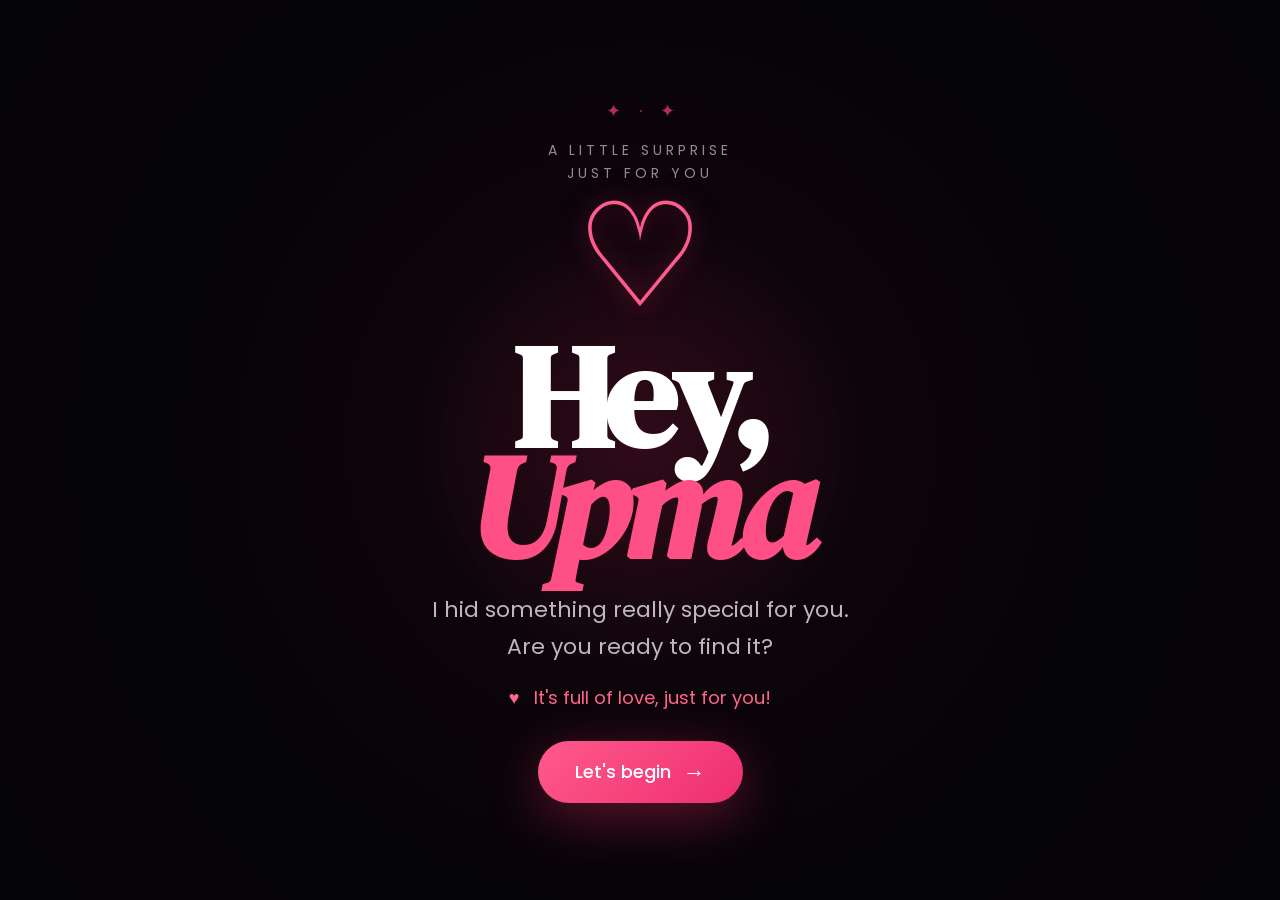
<file: index.html>
<!doctype html><html lang="en"><head><meta charset="utf-8"><meta name="viewport" content="width=device-width,initial-scale=1,viewport-fit=cover"><meta name="theme-color" content="#070509"><title>For Upma ❤️</title><link rel="preconnect" href="https://fonts.googleapis.com"><link rel="preconnect" href="https://fonts.gstatic.com" crossorigin><link href="https://fonts.googleapis.com/css2?family=DM+Serif+Display:ital@0;1&family=Poppins:wght@300;400;500;600&display=swap" rel="stylesheet"><link rel="stylesheet" href="style.css"></head><body class="page intro-page"><main class="intro-wrap"><div class="sparkles">✦　·　✦</div><div class="eyebrow">A LITTLE SURPRISE<br>JUST FOR YOU</div><div class="heart-outline">♡</div><h1 class="hero-title">Hey,<span>Upma</span></h1><p class="lead">I hid something really special for you.<br>Are you ready to find it?</p><p class="mini-love">♥ &nbsp; It's full of love, just for you!</p><a class="pill-button" href="game.html">Let's begin <b>→</b></a></main></body></html>
</file>
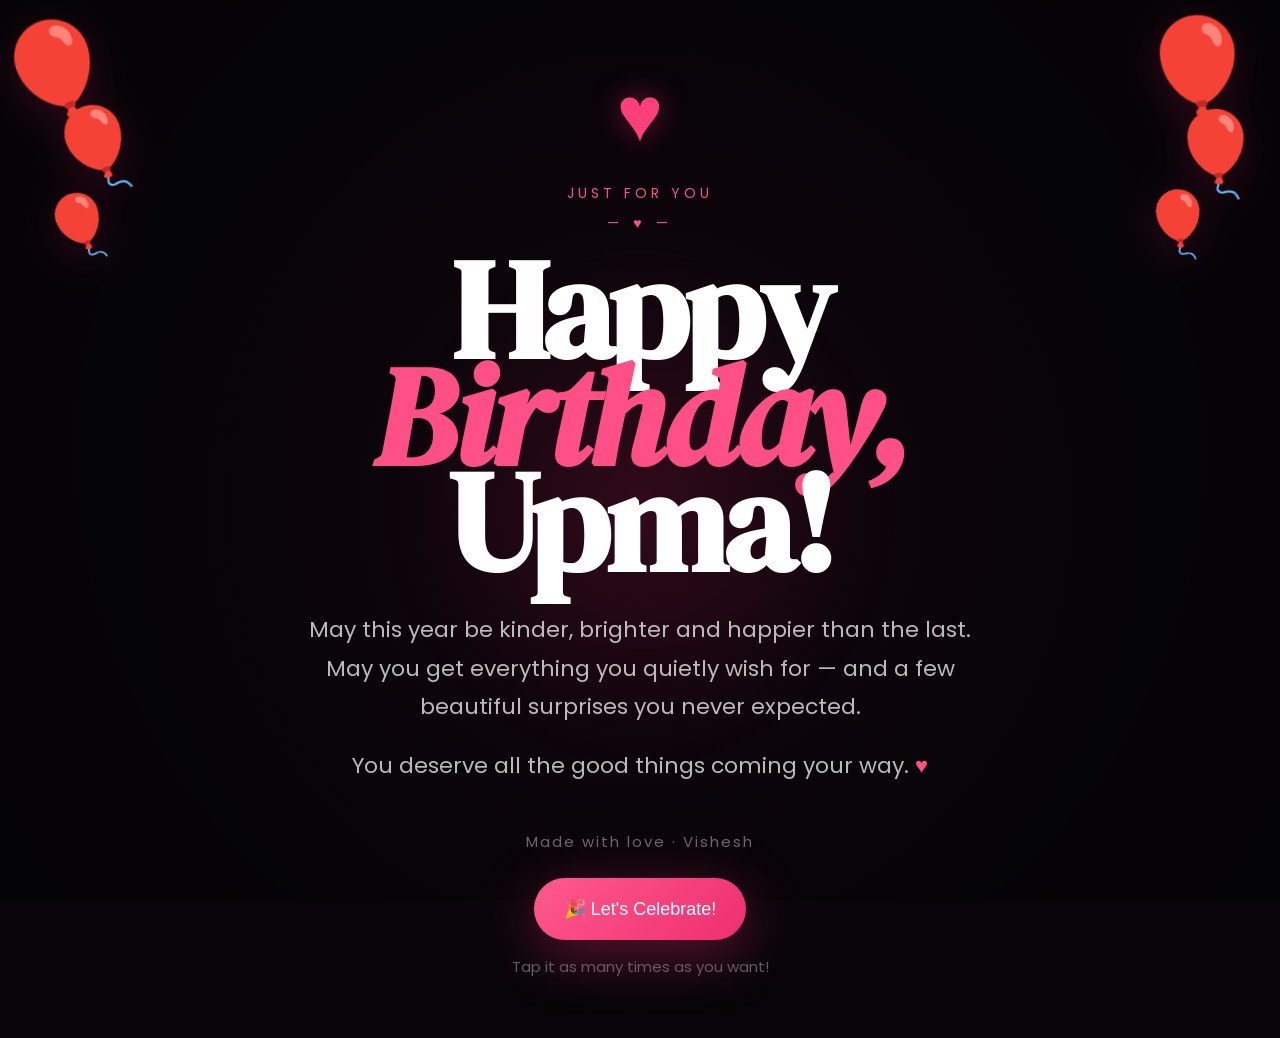
<file: final.html>
<!doctype html>
<html lang="en">

<head>
    <meta charset="utf-8">

    <meta
        name="viewport"
        content="width=device-width, initial-scale=1, viewport-fit=cover"
    >

    <meta
        name="theme-color"
        content="#070509"
    >

    <title>Happy Birthday Upma ❤️</title>

    <!-- Fonts -->
    <link rel="preconnect" href="https://fonts.googleapis.com">
    <link rel="preconnect" href="https://fonts.gstatic.com" crossorigin>

    <link
        href="https://fonts.googleapis.com/css2?family=DM+Serif+Display:ital@0;1&family=Poppins:wght@300;400;500;600&display=swap"
        rel="stylesheet"
    >

    <!-- Main stylesheet -->
    <link rel="stylesheet" href="style.css">
</head>


<body class="page final-page">

    <!-- =====================================
         CONFETTI CANVAS
    ====================================== -->

    <canvas
        id="confettiCanvas"
        aria-hidden="true"
    ></canvas>


    <!-- =====================================
         LEFT BALLOONS
    ====================================== -->

    <div
        class="balloons left"
        aria-hidden="true"
    >
        <span>🎈</span>
        <span>🎈</span>
        <span>🎈</span>
    </div>


    <!-- =====================================
         RIGHT BALLOONS
    ====================================== -->

    <div
        class="balloons right"
        aria-hidden="true"
    >
        <span>🎈</span>
        <span>🎈</span>
        <span>🎈</span>
    </div>


    <!-- =====================================
         FINAL CONTENT
    ====================================== -->

    <main class="final-wrap">

        <div class="final-heart">
            ♥
        </div>


        <div class="eyebrow pink">
            JUST FOR YOU
        </div>


        <div class="little-rule">
            — ♥ —
        </div>


        <h1 class="final-title">
            Happy
            <em>Birthday,</em>
            <span>Upma!</span>
        </h1>


        <p class="final-copy">
            May this year be kinder, brighter and happier than the last.
            <br>
            May you get everything you quietly wish for —
            and a few beautiful surprises you never expected.
        </p>


        <p class="final-copy">
            You deserve all the good things coming your way.
            <span>♥</span>
        </p>


        <div class="signature">
            Made with love · Vishesh
        </div>


        <!-- =================================
             CELEBRATE BUTTON
        ================================== -->

        <button
            id="celebrate"
            class="pill-button"
            type="button"
        >
            🎉 Let's Celebrate!
        </button>


        <div class="celebrate-hint">
            Tap it as many times as you want!
        </div>

    </main>


    <!-- =====================================
         COMMON JAVASCRIPT
         
         IMPORTANT:
         Keep this AFTER the canvas and button.
    ====================================== -->

    <script src="common.js"></script>

</body>
</html>
</file>
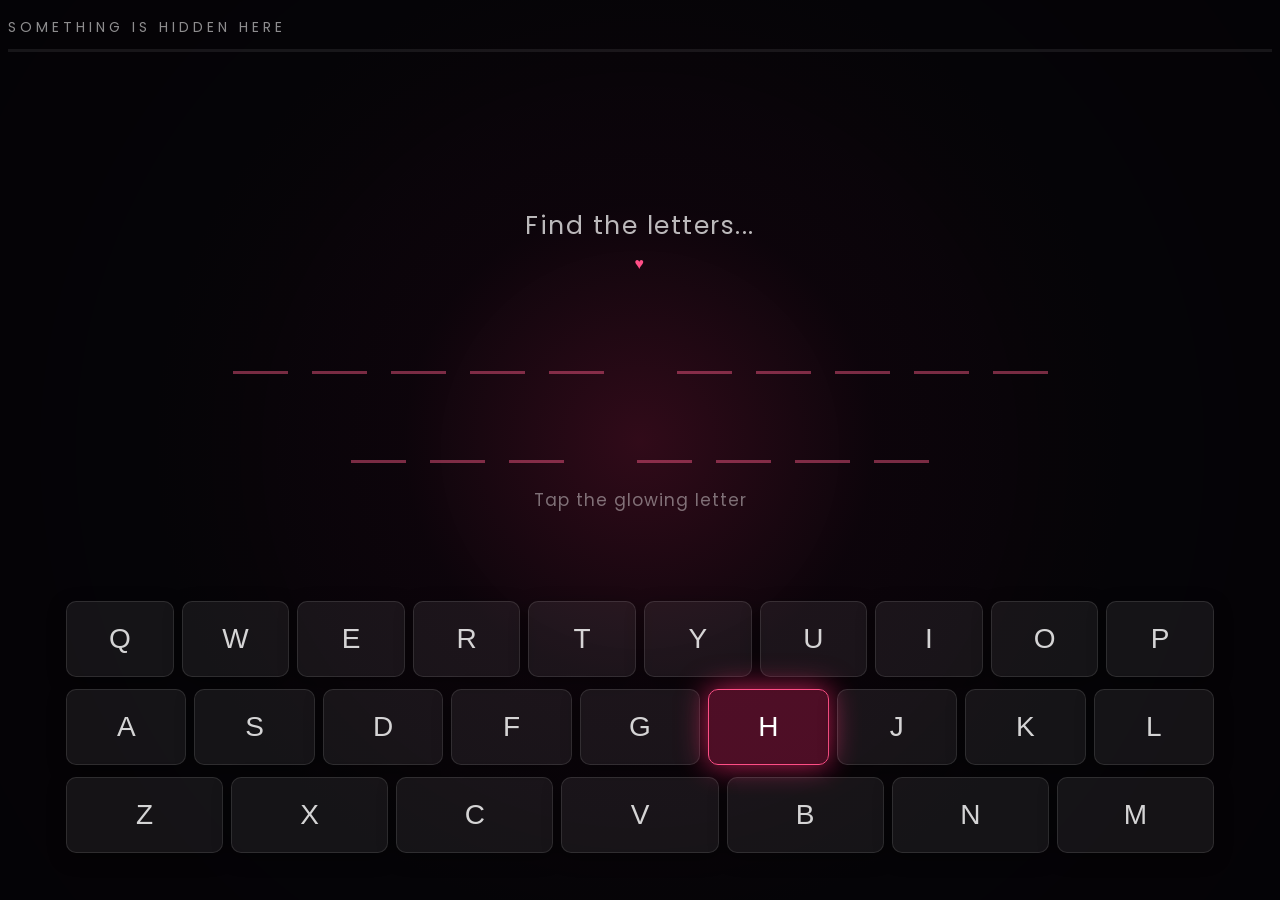
<file: game.html>
<!doctype html><html lang="en"><head><meta charset="utf-8"><meta name="viewport" content="width=device-width,initial-scale=1,viewport-fit=cover"><meta name="theme-color" content="#070509"><title>Find the letters</title><link rel="preconnect" href="https://fonts.googleapis.com"><link rel="preconnect" href="https://fonts.gstatic.com" crossorigin><link href="https://fonts.googleapis.com/css2?family=DM+Serif+Display:ital@0;1&family=Poppins:wght@300;400;500;600&display=swap" rel="stylesheet"><link rel="stylesheet" href="style.css"></head><body class="page game-page"><canvas id="confettiCanvas"></canvas><header class="topline"><div class="eyebrow">SOMETHING IS HIDDEN HERE</div><div class="progress"><i id="progress"></i></div></header><main class="game-wrap"><div class="find-title">Find the letters...<span>♥</span></div><div id="slots" class="slots" aria-label="Hidden message"></div><div id="hint" class="hint">Tap the glowing letter</div></main><div id="keyboard" class="keyboard"></div><script src="game.js"></script></body></html>
</file>
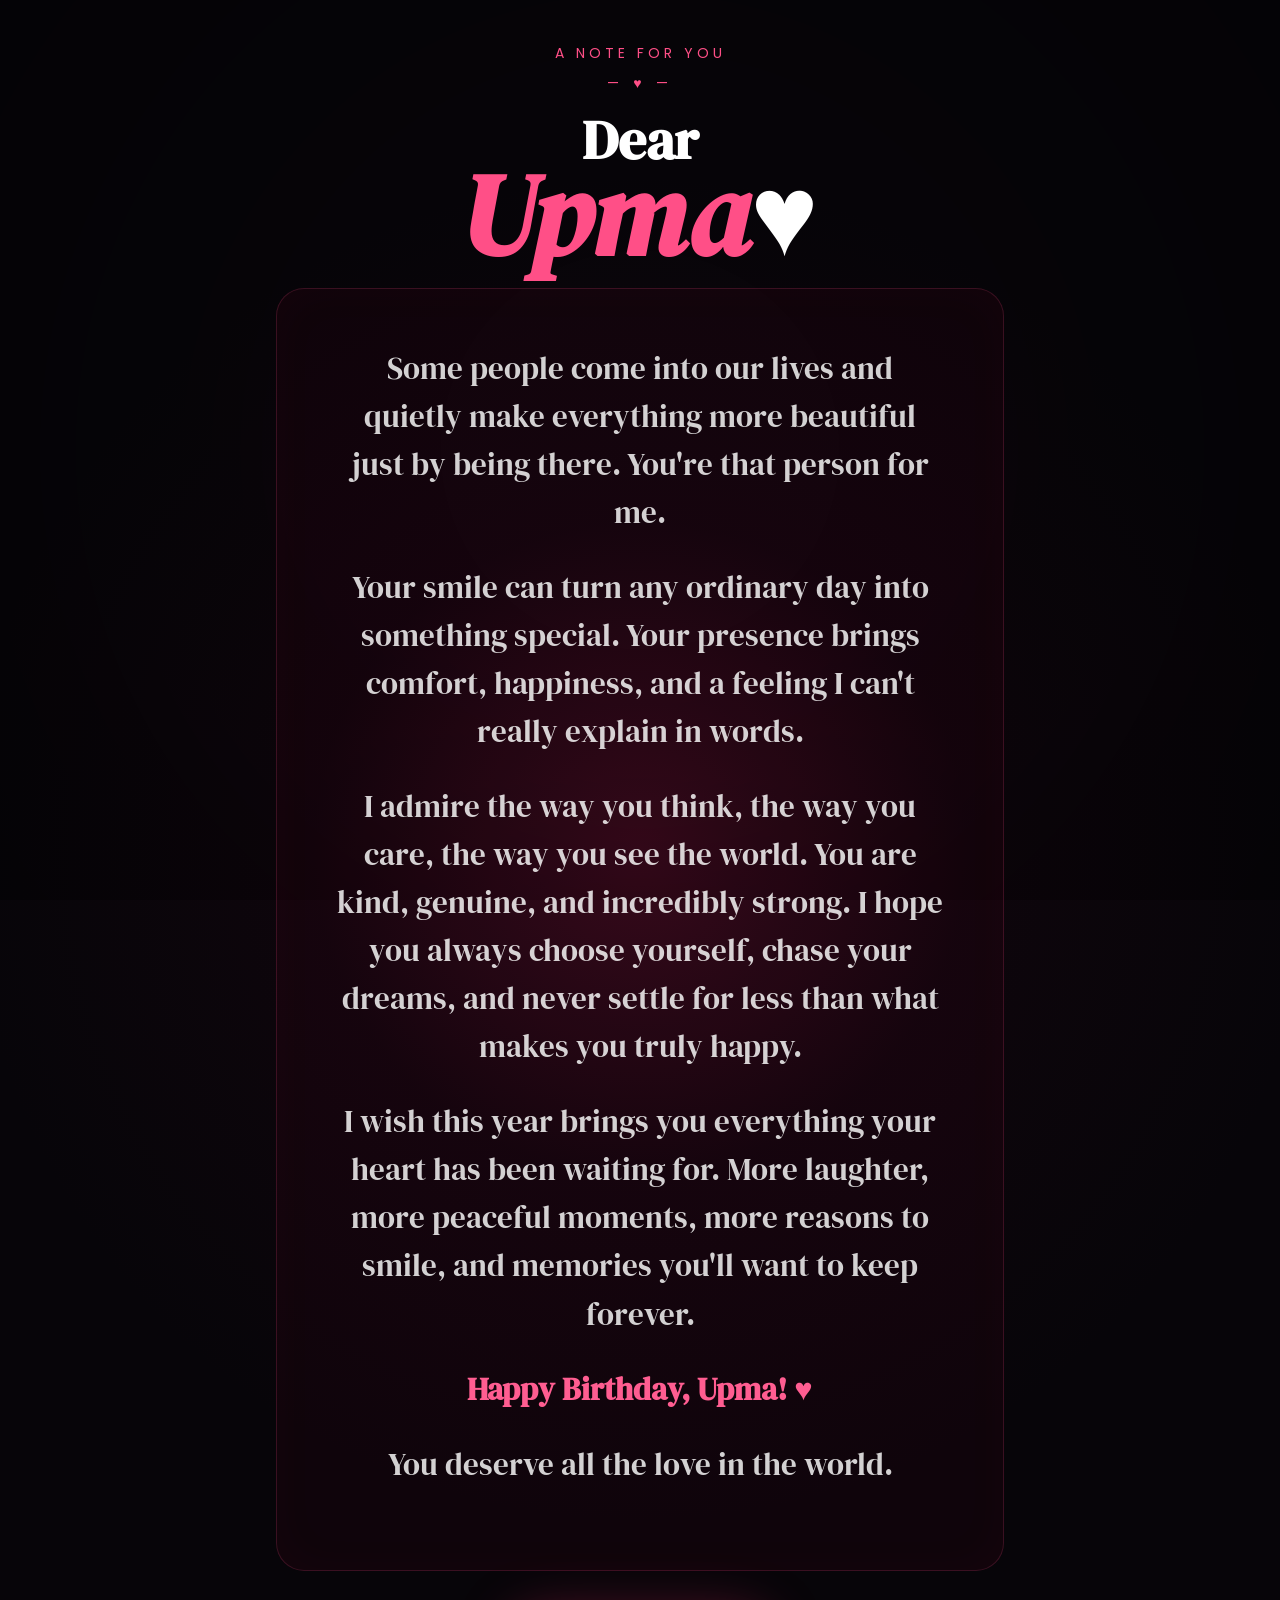
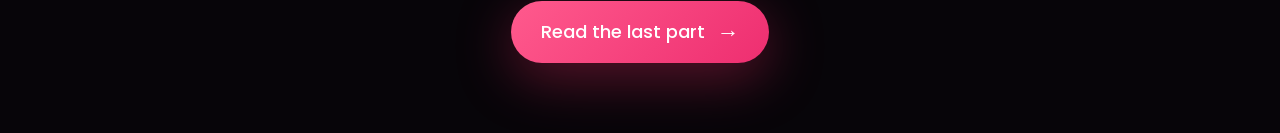
<file: note.html>
<!doctype html><html lang="en"><head><meta charset="utf-8"><meta name="viewport" content="width=device-width,initial-scale=1,viewport-fit=cover"><meta name="theme-color" content="#070509"><title>A note for Upma ❤️</title><link rel="preconnect" href="https://fonts.googleapis.com"><link rel="preconnect" href="https://fonts.gstatic.com" crossorigin><link href="https://fonts.googleapis.com/css2?family=DM+Serif+Display:ital@0;1&family=Poppins:wght@300;400;500;600&display=swap" rel="stylesheet"><link rel="stylesheet" href="style.css"></head><body class="page note-page"><main class="note-wrap"><div class="eyebrow pink">A NOTE FOR YOU</div><div class="little-rule">— ♥ —</div><h1 class="note-title"><small>Dear</small><span>Upma</span>♥</h1><article class="letter"><p>Some people come into our lives and quietly make everything more beautiful just by being there. You're that person for me.</p><p>Your smile can turn any ordinary day into something special. Your presence brings comfort, happiness, and a feeling I can't really explain in words.</p><p>I admire the way you think, the way you care, the way you see the world. You are kind, genuine, and incredibly strong. I hope you always choose yourself, chase your dreams, and never settle for less than what makes you truly happy.</p><p>I wish this year brings you everything your heart has been waiting for. More laughter, more peaceful moments, more reasons to smile, and memories you'll want to keep forever.</p><p><strong>Happy Birthday, Upma! ♥</strong></p><p>You deserve all the love in the world.</p></article><a class="pill-button note-button" href="final.html">Read the last part <b>→</b></a></main></body></html>
</file>
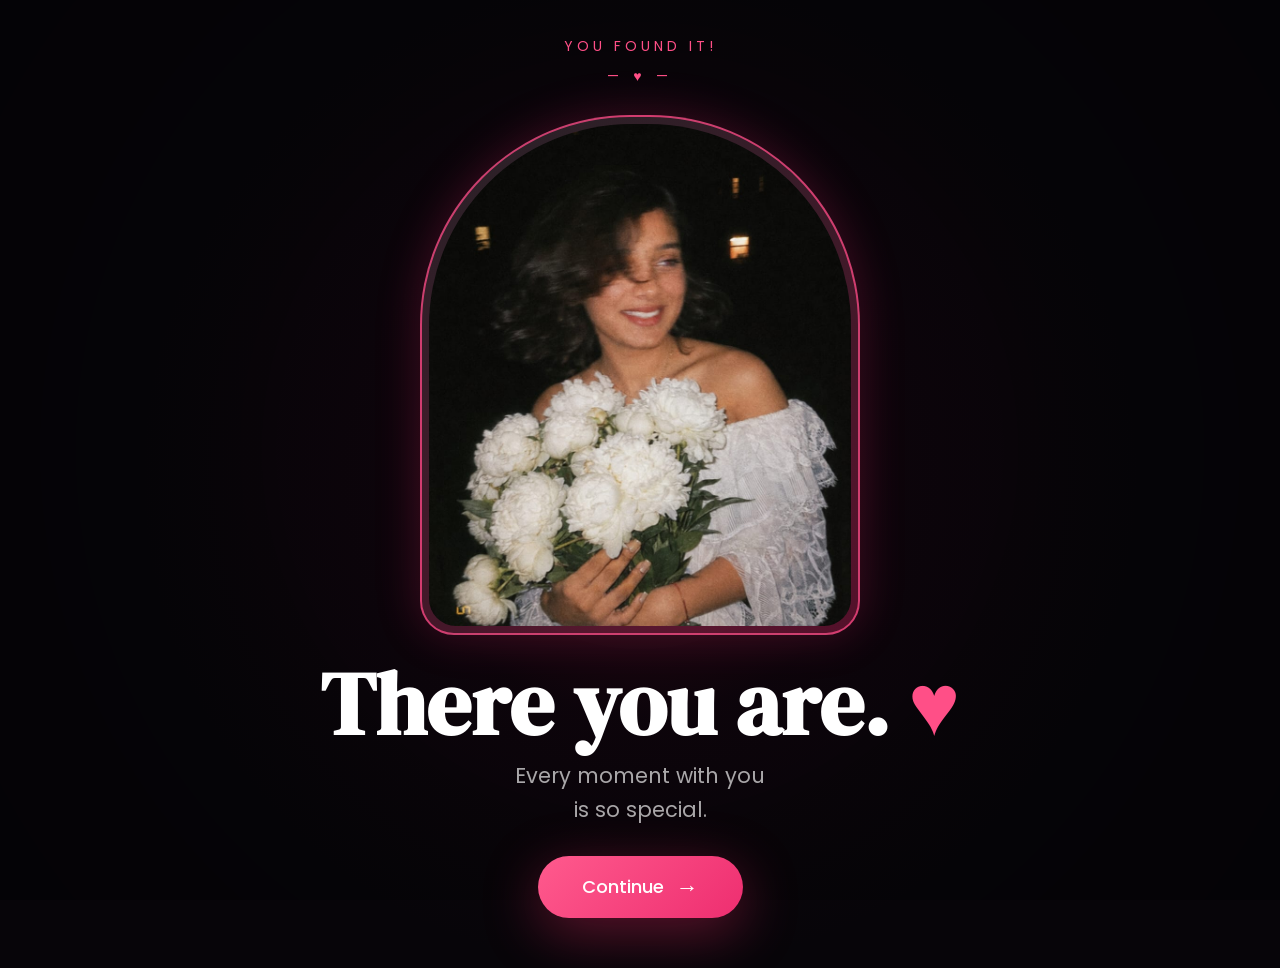
<file: photo.html>
<!doctype html><html lang="en"><head><meta charset="utf-8"><meta name="viewport" content="width=device-width,initial-scale=1,viewport-fit=cover"><meta name="theme-color" content="#070509"><title>You found it ❤️</title><link rel="preconnect" href="https://fonts.googleapis.com"><link rel="preconnect" href="https://fonts.gstatic.com" crossorigin><link href="https://fonts.googleapis.com/css2?family=DM+Serif+Display:ital@0;1&family=Poppins:wght@300;400;500;600&display=swap" rel="stylesheet"><link rel="stylesheet" href="style.css"></head><body class="page photo-page"><canvas id="confettiCanvas"></canvas><main class="photo-wrap"><div class="eyebrow pink">YOU FOUND IT!</div><div class="little-rule">— ♥ —</div><div class="photo-frame"><img src="assets/her-photo.jpg" alt="Upma" onerror="this.style.display='none';this.parentElement.classList.add('photo-missing')"><div class="photo-missing-text">Add her photo here<br><small>assets/her-photo.jpg</small></div></div><h1>There you are. <span>♥</span></h1><p>Every moment with you<br>is so special.</p><a class="pill-button" href="note.html">Continue <b>→</b></a></main><script src="common.js"></script></body></html>
</file>
<file: style.css>
*{box-sizing:border-box}html,body{margin:0;width:100%;min-height:100%;background:#070509;color:#fff}body{font-family:Poppins,sans-serif;-webkit-tap-highlight-color:transparent}.page{position:relative;min-height:100svh;overflow-x:hidden;background:radial-gradient(circle at 50% 49%,rgba(255,38,105,.17) 0,rgba(70,7,35,.10) 30%,transparent 62%),#070509}.page:after{content:"";position:fixed;inset:0;pointer-events:none;background:radial-gradient(circle at 50% 50%,transparent 25%,rgba(0,0,0,.32) 100%);z-index:0}.eyebrow{font-size:clamp(10px,2.5vw,14px);letter-spacing:4px;line-height:1.65;color:rgba(255,255,255,.55);text-transform:uppercase}.pink{color:#ff4f87}.pill-button{position:relative;z-index:2;display:inline-flex;align-items:center;justify-content:center;gap:12px;min-width:205px;min-height:62px;padding:0 30px;border:0;border-radius:999px;background:linear-gradient(135deg,#ff5a8d,#ee2e70);color:#fff;text-decoration:none;font-size:clamp(15px,3.8vw,18px);font-weight:500;box-shadow:0 14px 55px rgba(255,45,110,.35);cursor:pointer}.pill-button b{font-size:1.25em;font-weight:400}.little-rule{margin:8px 0 18px;color:#ff4f87;font-size:14px;letter-spacing:5px}.intro-wrap,.photo-wrap,.final-wrap{position:relative;z-index:1;width:min(92vw,720px);min-height:100svh;margin:auto;display:flex;flex-direction:column;align-items:center;justify-content:center;text-align:center;padding:30px 16px}.sparkles{color:#ff3e79;opacity:.7;font-size:18px;margin-bottom:15px}.heart-outline{font-family:Arial,sans-serif;color:#ff5b8d;font-size:clamp(82px,23vw,145px);line-height:.85;margin:10px 0 24px;text-shadow:0 0 25px rgba(255,50,120,.5)}.hero-title{font-family:"DM Serif Display",serif;font-size:clamp(78px,23vw,145px);line-height:.76;letter-spacing:-5px;margin:0 0 28px}.hero-title span{display:block;color:#ff4f87;font-style:italic}.lead{font-size:clamp(15px,4vw,22px);line-height:1.7;color:rgba(255,255,255,.72);margin:0 0 18px}.mini-love{font-size:clamp(13px,3.5vw,18px);color:#ff668f;margin:0 0 30px}.topline{position:relative;z-index:2;padding:calc(env(safe-area-inset-top) + 16px) 8px 0}.progress{height:3px;margin-top:10px;background:rgba(255,255,255,.08)}.progress i{display:block;width:0;height:100%;background:#ff4f87;transition:width .3s}.game-page{height:100svh;overflow:hidden}.game-wrap{position:absolute;z-index:1;left:0;right:0;top:15%;bottom:38%;display:flex;flex-direction:column;align-items:center;justify-content:center;text-align:center;padding:10px 10px}.find-title{font-size:clamp(16px,4.4vw,25px);letter-spacing:1.5px;color:rgba(255,255,255,.72);margin-bottom:25px}.find-title span{display:block;color:#ff4f87;font-size:16px;margin-top:6px}.slots{width:min(96vw,850px);min-height:170px;display:flex;flex-wrap:wrap;align-content:center;justify-content:center;gap:clamp(12px,3.2vw,24px);padding:8px 2px}.slot{width:clamp(27px,7.3vw,55px);height:clamp(38px,9vw,65px);display:flex;align-items:center;justify-content:center;border-bottom:3px solid rgba(255,92,137,.45);color:transparent;font-family:"DM Serif Display",serif;font-size:clamp(38px,9vw,66px)}.slot.revealed{color:#fff;border-color:#ff4f87;text-shadow:0 0 18px rgba(255,70,130,.65)}.hint{font-size:clamp(12px,3.2vw,17px);letter-spacing:1px;color:rgba(255,255,255,.42);margin-top:16px}.keyboard{position:absolute;z-index:2;left:1.5vw;right:1.5vw;bottom:5%;display:flex;flex-direction:column;gap:clamp(7px,1.7vw,12px);padding:0 max(2px,env(safe-area-inset-left)) max(2px,env(safe-area-inset-bottom))}.key-row{display:flex;gap:clamp(4px,1vw,8px);width:100%}.key{flex:1;height:clamp(64px,16vw,92px);border:1px solid rgba(255,255,255,.11);border-radius:10px;background:rgba(255,255,255,.065);color:rgba(255,255,255,.82);font-size:clamp(18px,5vw,28px);font-weight:500;box-shadow:0 5px 18px rgba(0,0,0,.38);touch-action:manipulation}.key.target{background:rgba(255,43,111,.28);border-color:#ff4f87;color:#fff;box-shadow:0 0 30px rgba(255,42,111,.72);animation:pulse 1s infinite}.key:active{transform:scale(.94)}#confettiCanvas{position:fixed;inset:0;width:100%;height:100%;pointer-events:none;z-index:99}.photo-page,.final-page{overflow:auto}.photo-wrap{padding-top:calc(env(safe-area-inset-top) + 35px);padding-bottom:50px}.photo-frame{position:relative;width:min(82vw,440px);height:min(105vw,520px);border:2px solid rgba(255,75,135,.75);border-radius:210px 210px 34px 34px;padding:7px;background:linear-gradient(145deg,rgba(255,255,255,.12),rgba(255,48,118,.3));box-shadow:0 0 45px rgba(255,45,115,.22);overflow:hidden;margin:10px 0 28px}.photo-frame img{width:100%;height:100%;object-fit:cover;border-radius:202px 202px 27px 27px}.photo-missing-text{position:absolute;inset:0;display:flex;flex-direction:column;align-items:center;justify-content:center;color:#ff6692;font-size:17px}.photo-missing-text small{color:rgba(255,255,255,.4);font-size:11px;margin-top:7px}.photo-frame:not(.photo-missing) .photo-missing-text{display:none}.photo-wrap h1{font-family:"DM Serif Display",serif;font-size:clamp(50px,14vw,88px);line-height:.95;margin:0 0 12px}.photo-wrap h1 span{color:#ff4f87}.photo-wrap p{font-size:clamp(15px,4vw,21px);line-height:1.65;color:rgba(255,255,255,.65);margin:0 0 28px}.note-page{overflow:auto}.note-wrap{position:relative;z-index:1;width:min(92vw,760px);margin:auto;text-align:center;padding:calc(env(safe-area-inset-top) + 42px) 16px 70px}.note-title{font-family:"DM Serif Display",serif;font-size:clamp(65px,18vw,115px);line-height:.76;margin:0 0 28px}.note-title small{display:block;font-size:.48em;line-height:1;margin-bottom:5px}.note-title span{color:#ff4f87;font-style:italic}.letter{border:1px solid rgba(255,71,132,.18);border-radius:28px;padding:clamp(25px,6vw,55px) clamp(20px,6vw,60px);background:rgba(255,15,90,.035);box-shadow:inset 0 0 50px rgba(255,30,110,.03)}.letter p{font-family:"DM Serif Display",serif;font-size:clamp(20px,5vw,31px);line-height:1.55;color:rgba(255,255,255,.82);margin:0 0 27px}.letter strong{color:#ff5d91}.note-button{margin-top:30px}.final-wrap{padding-top:calc(env(safe-area-inset-top) + 55px);padding-bottom:60px}.final-heart{font-size:clamp(48px,12vw,78px);color:#ff3f79;margin-bottom:10px;text-shadow:0 0 30px rgba(255,40,110,.45)}.final-title{font-family:"DM Serif Display",serif;font-size:clamp(72px,20vw,140px);line-height:.76;letter-spacing:-4px;margin:5px 0 35px}.final-title em{display:block;color:#ff4f87;font-style:italic}.final-title span{display:block}.final-copy{font-size:clamp(15px,3.7vw,22px);line-height:1.75;color:rgba(255,255,255,.72);margin:0 0 20px}.final-copy span{color:#ff4f87}.signature{font-size:clamp(11px,2.8vw,15px);letter-spacing:2px;color:rgba(255,255,255,.4);margin:25px 0}.celebrate-hint{margin-top:15px;font-size:clamp(11px,2.8vw,15px);color:rgba(255,255,255,.35)}.balloons{position:fixed;z-index:2;top:4%;display:flex;flex-direction:column;gap:0;font-size:clamp(55px,13vw,105px);line-height:.72;filter:drop-shadow(0 10px 20px rgba(255,30,100,.18));pointer-events:none}.balloons.left{left:0;transform:rotate(-8deg)}.balloons.right{right:0;transform:rotate(8deg)}.balloons span:nth-child(2){margin-left:30px;transform:scale(.75)}.balloons span:nth-child(3){margin-left:-5px;transform:scale(.58)}@keyframes pulse{50%{transform:translateY(-3px) scale(1.045);box-shadow:0 0 40px rgba(255,42,111,.9)}}@media(max-height:720px){.game-wrap{top:12%;bottom:41%}.key{height:clamp(55px,13vw,70px)}.slots{min-height:120px}.find-title{margin-bottom:10px}.hint{margin-top:6px}}@media(min-width:700px){.game-wrap{top:15%;bottom:35%}.keyboard{left:5vw;right:5vw}.key{height:76px}}
</file>
